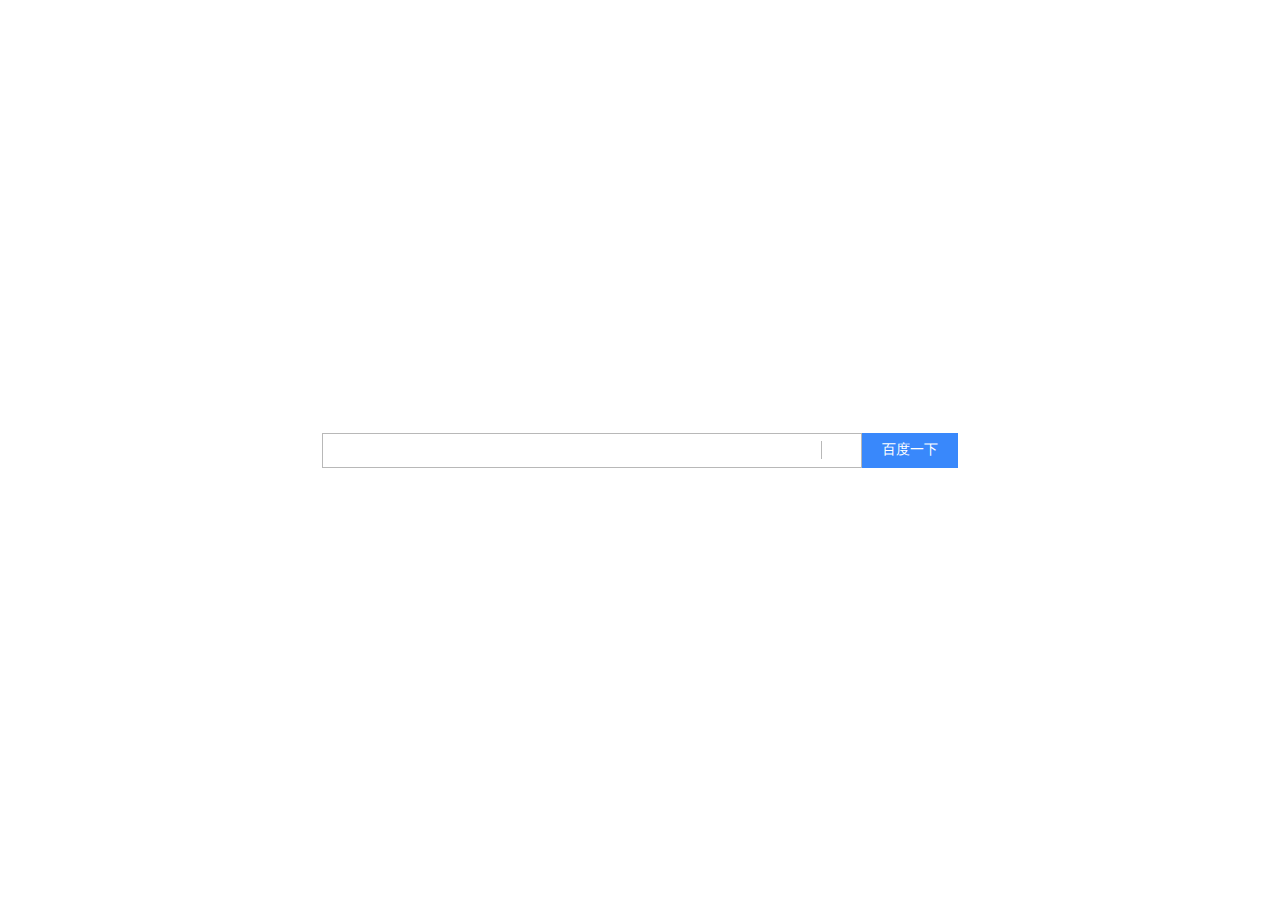
<file: 01.fakerBaiduInput/index.html>
<!DOCTYPE html>
<html lang="zh-Hans">

<head>
  <meta charset="UTF-8">
  <meta name="viewport" content="width=device-width, initial-scale=1.0">
  <meta http-equiv="X-UA-Compatible" content="ie=edge">
  <link rel="stylesheet" href="./style.css">
  <title>fakerBaiduInput</title>
</head>

<body>
  <div class="wrapper">
    <span class="inputWrapper">
      <input type="text" id='keyword'>
      <span class="floatButton">
        <svg class="icon">
          <use xlink:href="#icon-mic"></use>
        </svg>
        <span class="splitLine"></span>
        <svg class="icon">
          <use xlink:href="#icon-camera"></use>
        </svg>
      </span>
    </span>
    <button>百度一下</button>
    <ul id="suggestion" class="suggestion">
      <li>选项1</li>
      <li>选项2</li>
      <li>选项3</li>
      <li>选项4</li>
    </ul>
  </div>
  <script src="//at.alicdn.com/t/font_743688_g16b73p0jrn.js"></script>
  <script src="./main.js"></script>
</body>

</html>
</file>
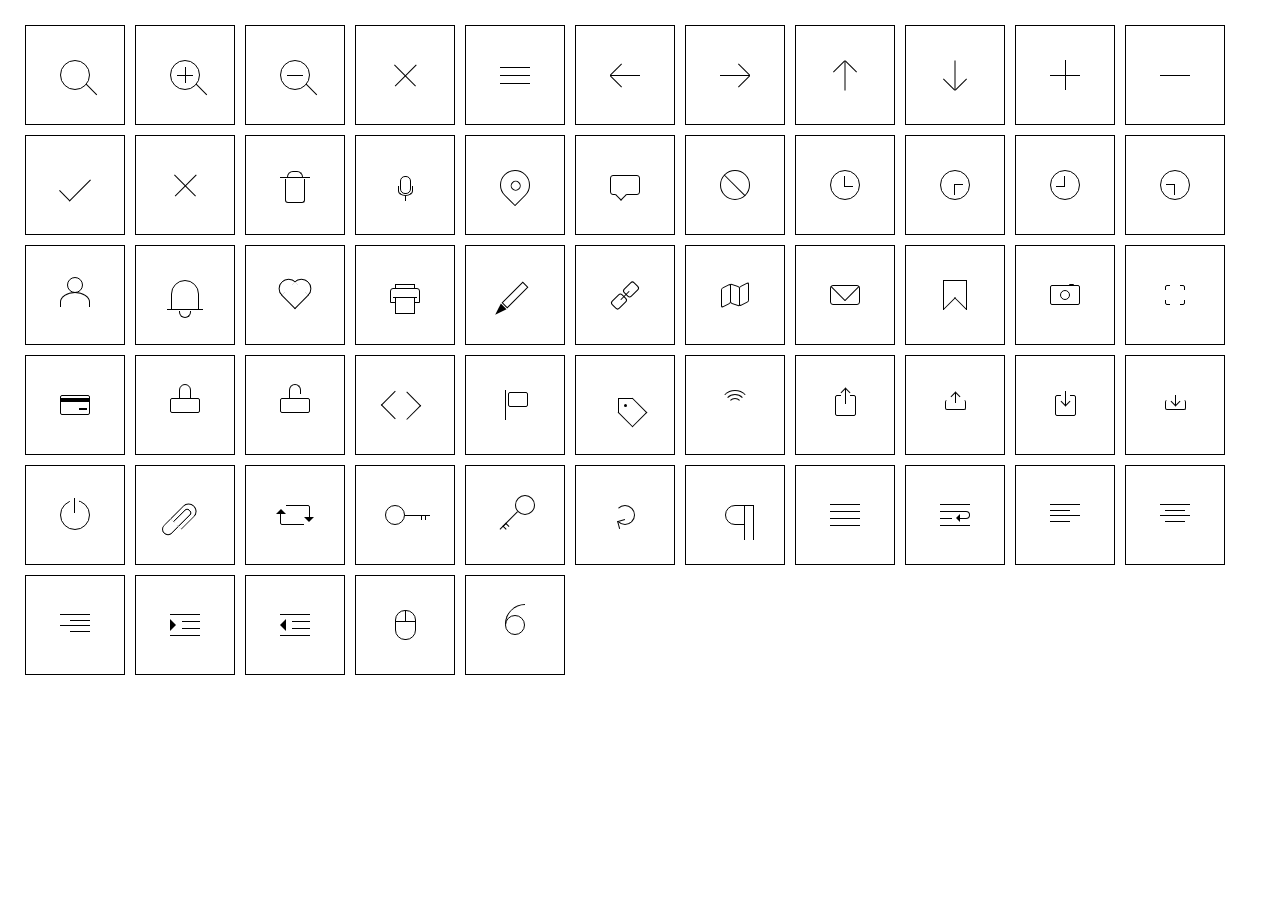
<file: 04.cssIcon/index.html>
<!DOCTYPE html>
<html lang="zh-Hans">

<head>
  <meta charset="UTF-8">
  <meta name="viewport" content="width=device-width, initial-scale=1.0">
  <meta http-equiv="X-UA-Compatible" content="ie=edge">
  <link rel="stylesheet" href="./style.css">
  <title>CSS-ICON</title>
</head>

<body>
  <div class="cssIcon">
    <div class="icon icon-1">
      <div class="circle">
      </div>
    </div>
    <div class="icon icon-2">
      <div class="circle">
        <div class="cross"></div>
      </div>
    </div>
    <div class="icon icon-3">
      <div class="circle">
      </div>
    </div>
    <div class="icon icon-4">
      <div class="cross">
      </div>
    </div>
    <div class="icon icon-5">
      <div class="lines">
      </div>
    </div>
    <div class="icon icon-6">
      <div class="arrow">
      </div>
    </div>
    <div class="icon icon-7">
      <div class="arrow">
      </div>
    </div>
    <div class="icon icon-8">
      <div class="arrow">
      </div>
    </div>
    <div class="icon icon-9">
      <div class="arrow">
      </div>
    </div>
    <div class="icon icon-10">
      <div class="plus">
      </div>
    </div>
    <div class="icon icon-11">
      <div class="minus">
      </div>
    </div>
    <div class="icon icon-12">
      <div class="check">
      </div>
    </div>
    <div class="icon icon-13">
      <div class="remove">
      </div>
    </div>
    <div class="icon icon-14">
      <div class="trash">
      </div>
    </div>
    <div class="icon icon-15">
      <div class="audio">
      </div>
    </div>
    <div class="icon icon-16">
      <div class="ping">
      </div>
    </div>
    <div class="icon icon-17">
      <div class="message">
      </div>
    </div>
    <div class="icon icon-18">
      <div class="stop">
      </div>
    </div>
    <div class="icon icon-19">
      <div class="clock clock1">
      </div>
    </div>
    <div class="icon icon-20">
      <div class="clock clock2">
      </div>
    </div>
    <div class="icon icon-21">
      <div class="clock clock3">
      </div>
    </div>
    <div class="icon icon-22">
      <div class="clock clock4">
      </div>
    </div>
    <div class="icon icon-23">
      <div class="profile">
      </div>
    </div>
    <div class="icon icon-24">
      <div class="bell">
      </div>
    </div>
    <div class="icon icon-25">
      <div class="heart">
      </div>
    </div>
    <div class="icon icon-26">
      <div class="print">
      </div>
    </div>
    <div class="icon icon-27">
      <div class="pen">
      </div>
    </div>
    <div class="icon icon-28">
      <div class="link">
      </div>
    </div>
    <div class="icon icon-29">
      <div class="map">
      </div>
    </div>
    <div class="icon icon-30">
      <div class="mail">
      </div>
    </div>
    <div class="icon icon-31">
      <div class="bookmark">
      </div>
    </div>
    <div class="icon icon-32">
      <div class="camera">
      </div>
    </div>
    <div class="icon icon-33">
      <div class="focus">
      </div>
    </div>
    <div class="icon icon-34">
      <div class="card">
      </div>
    </div>
    <div class="icon icon-35">
      <div class="lock">
      </div>
    </div>
    <div class="icon icon-36">
      <div class="unlock">
      </div>
    </div>
    <div class="icon icon-37">
      <div class="code">
      </div>
    </div>
    <div class="icon icon-38">
      <div class="flag">
      </div>
    </div>
    <div class="icon icon-39">
      <div class="tag">
      </div>
    </div>
    <div class="icon icon-40">
      <div class="wifi">
      </div>
    </div>
    <div class="icon icon-41">
      <div class="export">
      </div>
    </div>
    <div class="icon icon-42">
      <div class="upload">
      </div>
    </div>
    <div class="icon icon-43">
      <div class="import">
      </div>
    </div>
    <div class="icon icon-44">
      <div class="download">
      </div>
    </div>
    <div class="icon icon-45">
      <div class="shutdown">
      </div>
    </div>
    <div class="icon icon-46">
      <div class="paperclip">
      </div>
    </div>
    <div class="icon icon-47">
      <div class="retweet">
      </div>
    </div>
    <div class="icon icon-48">
      <div class="key">
      </div>
    </div>
    <div class="icon icon-49">
      <div class="key2">
      </div>
    </div>
    <div class="icon icon-50">
      <div class="refresh">
      </div>
    </div>
    <div class="icon icon-51">
      <div class="pilcrow">
      </div>
    </div>
    <div class="icon icon-52">
      <div class="justified">
      </div>
    </div>
    <div class="icon icon-53">
      <div class="paragraphDirection">
      </div>
    </div>
    <div class="icon icon-54">
      <div class="leftAlign">
      </div>
    </div>
    <div class="icon icon-55">
      <div class="centerAlign">
      </div>
    </div>
    <div class="icon icon-56">
      <div class="rightAlign">
      </div>
    </div>
    <div class="icon icon-57">
      <div class="indent">
      </div>
    </div>
    <div class="icon icon-58">
      <div class="outdent">
      </div>
    </div>
    <div class="icon icon-59">
      <div class="mouse">
      </div>
    </div>
    <div class="icon icon-60">
      <div class="leftQuote">
      </div>
    </div>
  </div>
  </div>
</body>

</html>
</file>
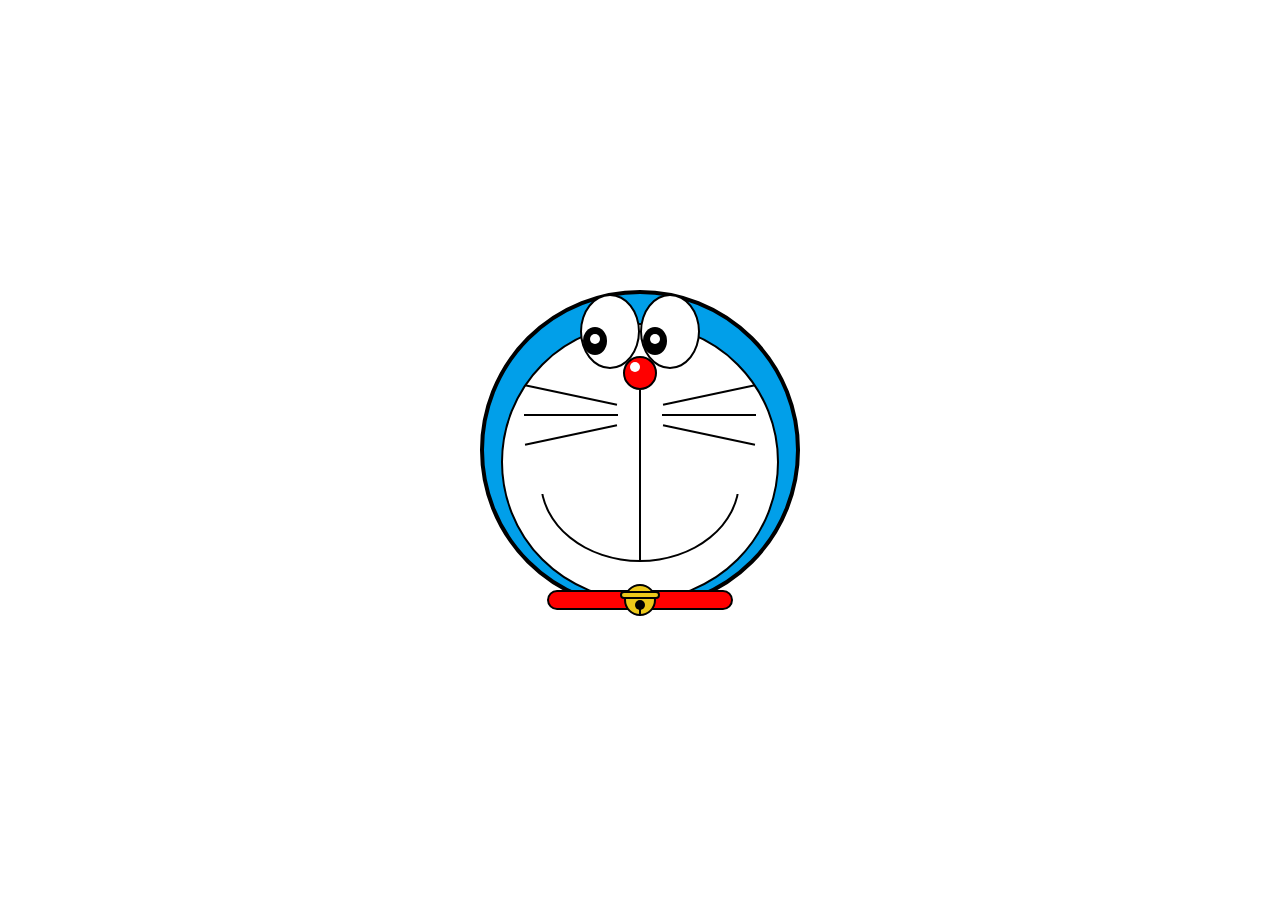
<file: 05.doraemon/index.html>
<!DOCTYPE html>
<html lang="en">

<head>
  <meta charset="UTF-8">
  <meta name="viewport" content="width=device-width, initial-scale=1.0">
  <meta http-equiv="X-UA-Compatible" content="ie=edge">
  <link rel="stylesheet" href="./style.css">
  <title>doraemon</title>
</head>

<body>
  <div class="doraemonWrapper">
    <div class="head">
      <div class="face"></div>
      <div class="eye left"></div>
      <div class="eye right"></div>
      <div class="nose"></div>
      <div class="mouth"></div>
      <div class="beard left"></div>
      <div class="beard right"></div>
      <div class="scarf"></div>
      <div class="bell"></div>
      <div class="bell2"></div>
    </div>
  </div>
</body>

</html>
</file>
<file: 01.fakerBaiduInput/style.css>
* {
  margin: 0;
  padding: 0;
}
* {
  box-sizing: border-box;
}
*::before,
*::after {
  box-sizing: border-box;
}
ul,
li {
  list-style: none;
}
.icon {
  width: 1em;
  height: 1em;
  vertical-align: -0.15em;
  fill: currentColor;
  overflow: hidden;
  fill: #b8b8b8;
}
body {
  min-height: 100vh;
  display: flex;
  justify-content: center;
  align-items: center;
}
.wrapper {
  position: relative;
}
.inputWrapper {
  position: relative;
  display: inline-block;
}
.floatButton {
  position: absolute;
  top: 0;
  right: 0;
  height: 100%;
  display: flex;
  justify-content: center;
  align-items: center;
  margin-right: 10px;
}
.suggestion {
  display: none;
  border: 1px #cbcccb solid;
  position: absolute;
  left: 0;
  top: 34px;
  width: 536px;
}
.suggestion.active {
  display: block;
}
.suggestion > li {
  font-size: 14px;
  color: #000000;
  line-height: 22px;
  padding-left: 6px;
}
.inputWrapper {
  float: left;
}
.inputWrapper + button {
  float: left;
  color: white;
  background: #3988fb;
  border: none;
  height: 35px;
  font-size: 14px;
  padding: 0 20px;
}
.inputWrapper + button:focus {
  outline: none;
}
.inputWrapper + button:hover {
  box-shadow: 1px 1px 1px 0 rgba(0, 0, 0, 0.2);
  cursor: pointer;
  background: #3781f0;
}
.inputWrapper input[type='text'] {
  border: 1px solid #b8b8b8;
  width: 540px;
  height: 35px;
  line-height: 35px;
  padding-left: 8px;
  font-size: 16px;
}
.inputWrapper input[type='text']:focus {
  outline: none;
  border-color: #4b94fc;
}
.inputWrapper svg.icon {
  width: 20px;
  height: 20px;
}
.inputWrapper svg.icon:hover {
  fill: #4b94fc;
  cursor: pointer;
}
.splitLine {
  width: 0;
  height: 18px;
  border-left: 1px solid #b8b8b8;
  margin: 0 10px;
}
</file>
<file: 04.cssIcon/style.css>
* {
  margin: 0;
  padding: 0;
  box-sizing: border-box;
}
*::before,
*::after {
  margin: 0;
  padding: 0;
  box-sizing: border-box;
  content: '';
}
.cssIcon {
  display: flex;
  justify-content: start;
  flex-wrap: wrap;
  margin: 20px;
}

.icon {
  width: 100px;
  height: 100px;
  margin: 5px;
  border: 1px solid black;
  cursor: pointer;
  display: flex;
  align-items: center;
  justify-content: center;
}
.icon:hover {
  border: 1px solid RGB(134, 209, 246);
}
.circle {
  width: 30px;
  height: 30px;
  border-radius: 50%;
  border: 1px solid black;
  position: relative;
}

/*icon-1*/
.icon-1 .circle::after {
  position: absolute;
  width: 15px;
  border-bottom: 1px solid black;
  left: 23px;
  top: 28px;
  transform: rotate(45deg);
}

/*icon-2*/
.icon-2 .circle::after {
  position: absolute;
  width: 15px;
  border-bottom: 1px solid black;
  left: 23px;
  top: 28px;
  transform: rotate(45deg);
}
.icon-2 .circle .cross {
  position: absolute;
  width: 16px;
  border-bottom: 1px solid black;
  top: 14px;
  left: 6px;
}
.icon-2 .circle .cross::after {
  position: absolute;
  height: 16px;
  border-left: 1px solid black;
  left: 8px;
  top: -8px;
}

/*icon-3*/
.icon-3 .circle::after {
  position: absolute;
  width: 15px;
  border-bottom: 1px solid black;
  left: 23px;
  top: 28px;
  transform: rotate(45deg);
}
.icon-3 .circle::before {
  position: absolute;
  width: 16px;
  border-bottom: 1px solid black;
  top: 14px;
  left: 6px;
}

/*icon-4*/
.icon-4 .cross {
  width: 30px;
  border-bottom: 1px solid black;
  position: relative;
  transform: rotate(45deg);
}
.icon-4 .cross::after {
  height: 30px;
  border-left: 1px solid black;
  position: absolute;
  left: 15px;
  top: -15px;
}

/*icon-5*/
.icon-5 .lines {
  width: 30px;
  border-bottom: 1px solid black;
  position: relative;
}
.icon-5 .lines::before {
  width: 30px;
  border-bottom: 1px solid black;
  position: absolute;
  top: -8px;
}
.icon-5 .lines::after {
  width: 30px;
  border-bottom: 1px solid black;
  position: absolute;
  top: 8px;
}

/*icon-6*/
.arrow {
  width: 30px;
  border-bottom: 1px solid black;
  position: relative;
}
.arrow::before {
  width: 16px;
  border-bottom: 1px solid black;
  position: absolute;
  transform: rotate(-45deg);
  top: -6px;
  left: -2px;
}
.arrow::after {
  width: 16px;
  border-bottom: 1px solid black;
  position: absolute;
  transform: rotate(45deg);
  top: 6px;
  left: -2px;
}

/*icon-7*/
.icon-7 .arrow {
  transform: rotate(180deg);
}

/*icon-8*/
.icon-8 .arrow {
  transform: rotate(90deg);
}

/*icon-9*/
.icon-9 .arrow {
  transform: rotate(270deg);
}

/* icon-10*/
.icon-10 .plus {
  width: 30px;
  border-bottom: 1px solid black;
  position: relative;
}
.icon-10 .plus::before {
  height: 30px;
  border-left: 1px solid black;
  position: absolute;
  left: 15px;
  top: -15px;
}

/*icon-11*/
.icon-11 .minus {
  width: 30px;
  border-bottom: 1px solid black;
}

/*icon-12*/
.icon-12 .check {
  width: 30px;
  height: 15px;
  border-bottom: 1px solid black;
  border-left: 1px solid black;
  transform: rotate(-45deg);
}

/*icon-13*/
.icon-13 .remove {
  width: 30px;
  border-bottom: 1px solid black;
  position: relative;
  transform: rotate(45deg);
}
.icon-13 .remove::before {
  height: 30px;
  border-left: 1px solid black;
  position: absolute;
  left: 15px;
  top: -15px;
}

/*icon-14*/
.icon-14 .trash {
  width: 30px;
  border-bottom: 1px solid black;
  position: relative;
  margin-top: -15px;
}
.icon-14 .trash::before {
  width: 16px;
  height: 6px;
  border: 1px solid black;
  border-radius: 10px 10px 0 0;
  border-bottom: none;
  position: absolute;
  top: -6px;
  left: 7px;
}
.icon-14 .trash::after {
  width: 20px;
  height: 24px;
  border: 1px solid black;
  border-radius: 0 0 3px 3px;
  border-top: none;
  position: absolute;
  top: 2px;
  left: 5px;
}

/*icon-15*/
.icon-15 .audio {
  width: 11px;
  height: 18px;
  border: 1px solid black;
  border-radius: 5px;
  position: relative;
}
.icon-15 .audio::before {
  width: 15px;
  height: 10px;
  border: 1px solid black;
  border-radius: 0 0 50% 50%;
  border-top: none;
  position: absolute;
  left: -3px;
  top: 9px;
}
.icon-15 .audio::after {
  height: 5px;
  border-left: 1px solid black;
  position: absolute;
  left: 4px;
  top: 19px;
}

/*icon-16*/
.icon-16 .ping {
  width: 30px;
  height: 30px;
  border: 1px solid black;
  border-radius: 50% 50% 50% 0;
  position: relative;
  transform: rotate(-45deg);
}
.icon-16 .ping::before {
  width: 10px;
  height: 10px;
  border: 1px solid black;
  border-radius: 50%;
  position: absolute;
  left: 9px;
  top: 10px;
}
/*icon-17*/
.icon-17 .message {
  width: 30px;
  height: 20px;
  border: 1px solid black;
  border-radius: 3px;
  position: relative;
}
.icon-17 .message::before {
  width: 8px;
  height: 8px;
  border: 1px solid black;
  transform: rotate(45deg);
  position: absolute;
  left: 6px;
  top: 15px;
  border-top: none;
  border-left: none;
  background: white;
}

/*icon-18*/
.icon-18 .stop {
  width: 30px;
  height: 30px;
  border: 1px solid black;
  border-radius: 50%;
  transform: rotate(45deg);
  position: relative;
}
.icon-18 .stop::before {
  width: 30px;
  border-bottom: 1px solid black;
  position: absolute;
  top: 14px;
  left: -1px;
}
/*clock*/
.clock {
  width: 30px;
  height: 30px;
  border: 1px solid black;
  border-radius: 50%;
  position: relative;
}
.clock::before {
  width: 9px;
  height: 11px;
  border: 1px solid black;
  position: absolute;
}

/*icon-19*/
.icon-19 .clock1::before {
  border-top: none;
  border-right: none;
  left: 13px;
  top: 5px;
}

/*icon-20*/
.icon-20 .clock2::before {
  border-bottom: none;
  border-right: none;
  left: 13px;
  top: 13px;
}

/*icon-21*/
.icon-21 .clock3::before {
  border-top: none;
  border-left: none;
  left: 5px;
  top: 5px;
}

/*icon-22*/
.icon-22 .clock4::before {
  border-bottom: none;
  border-left: none;
  left: 5px;
  top: 13px;
}

/*icon-23*/
.icon-23 .profile {
  width: 16px;
  height: 16px;
  border: 1px solid black;
  border-radius: 50%;
  position: relative;
  top: -10px;
}
.icon-23 .profile::before {
  width: 30px;
  height: 15px;
  border: 1px solid black;
  border-radius: 15px 15px 0 0 / 10px 10px 0 0;
  border-bottom: none;
  position: absolute;
  left: -8px;
  top: 14px;
}

/*icon-24*/
.icon-24 .bell {
  width: 28px;
  height: 30px;
  border: 1px solid black;
  border-radius: 14px 14px 0 0;
  position: relative;
}
.icon-24 .bell::before {
  width: 36px;
  border-bottom: 1px solid black;
  position: absolute;
  left: -5px;
  top: 28px;
}
.icon-24 .bell::after {
  width: 12px;
  height: 7px;
  border: 1px solid black;
  border-radius: 0 0 6px 6px;
  border-top: none;
  position: absolute;
  left: 7px;
  top: 30px;
}

/*icon-25*/
.icon-25 .heart {
  width: 20px;
  height: 20px;
  border: 1px solid black;
  border-top: none;
  border-right: none;
  position: relative;
  transform: rotate(-45deg);
}
.icon-25 .heart::before {
  width: 20px;
  height: 10px;
  border: 1px solid black;
  border-radius: 10px 10px 0 0;
  border-bottom: none;
  position: absolute;
  left: -1px;
  top: -9px;
}
.icon-25 .heart::after {
  width: 10px;
  height: 20px;
  border: 1px solid black;
  border-radius: 0 10px 10px 0;
  border-left: none;
  position: absolute;
  left: 18px;
}

/*icon-26*/
.icon-26 .print {
  width: 30px;
  height: 15px;
  border: 1px solid black;
  border-radius: 3px 3px 0 0;
  position: relative;
}
.icon-26 .print::before {
  width: 20px;
  height: 30px;
  border: 1px solid black;
  position: absolute;
  left: 4px;
  top: -5px;
  background: white;
}
.icon-26 .print::after {
  width: 24px;
  height: 10px;
  border-top: 1px solid black;
  border-bottom: 1px solid black;
  position: absolute;
  top: -1px;
  left: 2px;
  background: white;
}

/*icon-27*/
.icon-27 .pen {
  width: 30px;
  height: 8px;
  border: 1px solid black;
  position: relative;
  transform: rotate(-45deg);
}
.icon-27 .pen::before {
  width: 12px;
  height: 8px;
  border-left: 4px solid transparent;
  border-right: 12px solid black;
  border-top: 4px solid transparent;
  border-bottom: 4px solid transparent;
  position: absolute;
  left: -18px;
  top: -1px;
}

/*icon-28*/
.icon-28 .link {
  width: 12px;
  border-bottom: 1px solid black;
  position: relative;
  transform: rotate(-45deg);
}
.icon .link::before {
  width: 15px;
  height: 11px;
  border: 1px solid black;
  border-radius: 3px;
  position: absolute;
  left: -10px;
  top: -5px;
}
.icon .link::after {
  width: 15px;
  height: 11px;
  border: 1px solid black;
  border-radius: 3px;
  position: absolute;
  left: 7px;
  top: -5px;
}

/*icon-29*/
.icon-29 .map {
  width: 10px;
  height: 20px;
  border: 1px solid black;
  border-radius: 2px;
  position: relative;
  transform: skewY(20deg);
}
.icon-29 .map::before {
  width: 10px;
  height: 20px;
  border: 1px solid black;
  border-radius: 2px;
  position: absolute;
  left: -10px;
  top: 3px;
  transform: skewY(-40deg);
}
.icon-29 .map::after {
  width: 10px;
  height: 20px;
  border: 1px solid black;
  border-radius: 2px;
  position: absolute;
  left: 8px;
  top: -5px;
  transform: skewY(-40deg);
}

/*icon-30*/
.icon-30 .mail {
  width: 30px;
  height: 20px;
  border: 1px solid black;
  border-radius: 3px;
  position: relative;
}
.icon-30 .mail::before {
  width: 20px;
  border-bottom: 1px solid black;
  position: absolute;
  transform: rotate(45deg);
  top: 7px;
  left: -3px;
}
.icon-30 .mail::after {
  width: 20px;
  border-bottom: 1px solid black;
  position: absolute;
  transform: rotate(-45deg);
  top: 7px;
  left: 11px;
}

/*icon-31*/
.icon-31 .bookmark {
  width: 24px;
  height: 30px;
  border: 1px solid black;
  border-bottom: none;
  position: relative;
}
.icon-31 .bookmark::before {
  width: 17px;
  border-bottom: 1px solid black;
  position: absolute;
  transform: rotate(-45deg);
  top: 22px;
  left: -3px;
}
.icon-31 .bookmark::after {
  width: 17px;
  border-bottom: 1px solid black;
  position: absolute;
  transform: rotate(45deg);
  top: 22px;
  left: 8px;
}

/*icon-32*/
.icon-32 .camera {
  width: 30px;
  height: 20px;
  border: 1px solid black;
  border-radius: 2px;
  position: relative;
}
.icon-32 .camera::before {
  width: 10px;
  height: 10px;
  border: 1px solid black;
  border-radius: 50%;
  position: absolute;
  left: 9px;
  top: 4px;
}
.icon-32 .camera::after {
  width: 5px;
  height: 2px;
  background: #000;
  border-radius: 1px;
  position: absolute;
  top: -2px;
  left: 18px;
}

/*icon-33*/
.icon-33 .focus {
  width: 20px;
  height: 20px;
  border: 1px solid black;
  border-radius: 2px;
  position: relative;
}
.icon-33 .focus::before {
  width: 10px;
  height: 20px;
  background: rgb(255, 255, 255);
  position: absolute;
  top: -1px;
  left: 4px;
}
.icon-33 .focus::after {
  width: 20px;
  height: 10px;
  background: rgb(255, 255, 255);
  position: absolute;
  top: 4px;
  left: -1px;
}

/*icon-34*/
.icon-34 .card {
  width: 30px;
  height: 20px;
  border: 1px solid black;
  border-radius: 2px;
  position: relative;
}
.icon-34 .card::before {
  width: 30px;
  height: 4px;
  background: #000;
  position: absolute;
  left: -1px;
  top: 2px;
}
.icon-34 .card::after {
  width: 8px;
  height: 2px;
  background: #000;
  position: absolute;
  left: 18px;
  top: 12px;
}

/*icon-35*/
.icon-35 .lock {
  width: 30px;
  height: 15px;
  border: 1px solid black;
  border-radius: 2px;
  position: relative;
}
.icon-35 .lock::before {
  width: 12px;
  height: 15px;
  border: 1px solid black;
  border-radius: 6px 6px 0 0;
  position: absolute;
  left: 8px;
  top: -15px;
}

/*icon-36*/
.icon-36 .unlock {
  width: 30px;
  height: 15px;
  border: 1px solid black;
  border-radius: 2px;
  position: relative;
}
.icon-36 .unlock::before {
  width: 12px;
  height: 10px;
  border: 1px solid black;
  border-bottom: none;
  border-radius: 6px 6px 0 0;
  position: absolute;
  left: 8px;
  top: -15px;
}
.icon-36 .unlock::after {
  height: 5px;
  border-left: 1px solid black;
  position: absolute;
  left: 8px;
  top: -5px;
}

/*icon-37*/
.icon-37 .code {
  width: 20px;
  height: 20px;
  border: 1px solid black;
  border-top: none;
  border-right: none;
  position: relative;
  transform: rotate(45deg);
  left: -10px;
}
.icon-37 .code::before {
  width: 20px;
  height: 20px;
  border: 1px solid black;
  border-bottom: none;
  border-left: none;
  position: absolute;
  left: 8px;
  top: -8px;
}

/*icon-38*/
.icon-38 .flag {
  height: 30px;
  border-left: 1px solid black;
  position: relative;
  left: -10px;
}
.icon-38 .flag::before {
  width: 20px;
  height: 15px;
  border: 1px solid black;
  border-radius: 2px;
  position: absolute;
  left: 2px;
  top: 2px;
}

/*icon-39*/
.icon-39 .tag {
  width: 15px;
  height: 15px;
  border: 1px solid black;
  border-bottom: none;
  border-right: none;
  position: relative;
}
.icon-39 .tag::before {
  width: 21px;
  height: 21px;
  border: 1px solid black;
  border-top: none;
  transform: rotate(-45deg);
  position: absolute;
  left: 3px;
  top: 3px;
}
.icon-39 .tag::after {
  width: 3px;
  height: 3px;
  background: #000;
  border-radius: 50%;
  position: absolute;
  left: 5px;
  top: 5px;
}

/*icon-40*/
.icon-40 .wifi {
  width: 30px;
  height: 30px;
  border: 1px solid rgba(0, 0, 0, 0);
  border-top: 1px solid black;
  border-radius: 50%;
  position: relative;
}
.icon-40 .wifi::before {
  width: 22px;
  height: 22px;
  border: 1px solid rgba(0, 0, 0, 0);
  border-top: 1px solid black;
  border-radius: 50%;
  position: absolute;
  left: 3px;
  top: 3px;
}
.icon-40 .wifi::after {
  width: 14px;
  height: 14px;
  border: 1px solid rgba(0, 0, 0, 0);
  border-top: 1px solid black;
  border-radius: 50%;
  position: absolute;
  left: 7px;
  top: 7px;
}

/*icon-41*/
.icon-41 .export {
  width: 21px;
  height: 21px;
  border: 1px solid black;
  border-radius: 2px;
  position: relative;
}
.icon-41 .export::before {
  width: 1px;
  height: 15px;
  box-sizing: content-box;
  background-color: black;
  border-left: 4px solid white;
  border-right: 4px solid white;
  position: absolute;
  left: 5px;
  top: -7px;
}
.icon-41 .export::after {
  width: 7px;
  height: 7px;
  border-left: 1px solid black;
  border-top: 1px solid black;
  position: absolute;
  transform: rotate(45deg);
  left: 6px;
  top: -7px;
}

/*icon-42*/
.icon-42 .upload {
  width: 21px;
  height: 10px;
  border: 1px solid black;
  border-top: none;
  border-radius: 2px;
  position: relative;
}
.icon-42 .upload::before {
  width: 1px;
  height: 10px;
  box-sizing: content-box;
  background-color: black;
  border-left: 4px solid white;
  border-right: 4px solid white;
  position: absolute;
  left: 5px;
  top: -7px;
}
.icon-42 .upload::after {
  width: 7px;
  height: 7px;
  border-left: 1px solid black;
  border-top: 1px solid black;
  position: absolute;
  transform: rotate(45deg);
  left: 6px;
  top: -7px;
}

/*icon-43*/
.icon-43 .import {
  width: 21px;
  height: 21px;
  border: 1px solid black;
  border-radius: 2px;
  position: relative;
}
.icon-43 .import::before {
  width: 1px;
  height: 15px;
  box-sizing: content-box;
  background-color: black;
  border-left: 4px solid white;
  border-right: 4px solid white;
  position: absolute;
  left: 5px;
  top: -5px;
}
.icon-43 .import::after {
  width: 7px;
  height: 7px;
  border-left: 1px solid black;
  border-bottom: 1px solid black;
  position: absolute;
  transform: rotate(-45deg);
  left: 6px;
  top: 2px;
}

/*icon-44*/
.icon-44 .download {
  width: 21px;
  height: 10px;
  border: 1px solid black;
  border-top: none;
  border-radius: 2px;
  position: relative;
}
.icon-44 .download::before {
  width: 1px;
  height: 10px;
  box-sizing: content-box;
  background-color: black;
  border-left: 4px solid white;
  border-right: 4px solid white;
  position: absolute;
  left: 5px;
  top: -5px;
}
.icon-44 .download::after {
  width: 7px;
  height: 7px;
  border-left: 1px solid black;
  border-bottom: 1px solid black;
  position: absolute;
  transform: rotate(-45deg);
  left: 6px;
  top: -2px;
}

/*icon-45*/
.icon-45 .shutdown {
  width: 30px;
  height: 30px;
  border: 1px solid black;
  border-radius: 50%;
  position: relative;
}
.icon-45 .shutdown::before {
  width: 1px;
  height: 15px;
  background: black;
  box-sizing: content-box;
  border-left: 4px solid white;
  border-right: 4px solid white;
  position: absolute;
  left: 9px;
  top: -3px;
}

/*icon-46*/
.icon-46 .paperclip {
  width: 16px;
  height: 26px;
  border: 1px solid black;
  border-radius: 8px 8px 0 0;
  border-bottom: none;
  position: relative;
  transform: rotate(45deg);
}
.icon-46 .paperclip::before {
  width: 12px;
  height: 15px;
  border: 1px solid black;
  border-radius: 0 0 6px 6px;
  border-top: none;
  position: absolute;
  left: -1px;
  top: 25px;
}
.icon-46 .paperclip::after {
  width: 8px;
  height: 20px;
  border: 1px solid black;
  border-radius: 6px 6px 0 0;
  border-bottom: none;
  position: absolute;
  left: 3px;
  top: 5px;
}

/*icon-47*/
.icon-47 .retweet {
  width: 30px;
  height: 20px;
  border: 1px solid black;
  border-radius: 2px;
  position: relative;
}
.icon-47 .retweet::before {
  width: 10px;
  height: 10px;
  border-top: 5px solid white;
  border-left: 5px solid white;
  border-right: 5px solid white;
  border-bottom: 5px solid black;
  position: absolute;
  left: -5px;
  top: -2px;
}
.icon-47 .retweet::after {
  width: 10px;
  height: 10px;
  border-top: 5px solid black;
  border-left: 5px solid white;
  border-right: 5px solid white;
  border-bottom: 5px solid white;
  position: absolute;
  left: 23px;
  top: 11px;
}

/*icon-48*/
.icon-48 .key {
  width: 20px;
  height: 20px;
  border: 1px solid black;
  border-radius: 50%;
  position: relative;
  left: -10px;
}
.icon-48 .key::before {
  width: 25px;
  border-bottom: 1px solid black;
  position: absolute;
  left: 19px;
  top: 9px;
}
.icon-48 .key::after {
  width: 5px;
  height: 5px;
  border: 1px solid black;
  border-bottom: none;
  position: absolute;
  top: 9px;
  left: 35px;
}

/*icon-49*/
.icon-49 .key2 {
  width: 20px;
  height: 20px;
  border: 1px solid black;
  border-radius: 50%;
  position: relative;
  left: 10px;
  top: -10px;
  transform: rotate(135deg);
}
.icon-49 .key2::before {
  width: 25px;
  border-bottom: 1px solid black;
  position: absolute;
  left: 19px;
  top: 9px;
}
.icon-49 .key2::after {
  width: 5px;
  height: 5px;
  border: 1px solid black;
  border-top: none;
  position: absolute;
  top: 5px;
  left: 35px;
}

/*icon-50*/
.icon-50 .refresh {
  width: 20px;
  height: 20px;
  border: 1px solid black;
  border-radius: 50%;
  border-left: 1px solid white;
  position: relative;
}
.icon-50 .refresh::before {
  width: 8px;
  height: 8px;
  border: 1px solid black;
  border-right: none;
  border-bottom: none;
  position: absolute;
  left: 2px;
  top: 14px;
  transform: rotate(-15deg);
}

/*icon-51*/
.icon-51 .pilcrow {
  width: 20px;
  height: 20px;
  border: 1px solid black;
  border-radius: 10px 0 0 10px;
  position: relative;
}
.icon-51 .pilcrow::before {
  width: 10px;
  height: 35px;
  border: 1px solid black;
  border-bottom: none;
  position: absolute;
  left: 18px;
  top: -1px;
}

/*icon-52*/
.icon-52 .justified {
  width: 30px;
  height: 8px;
  border-top: 1px solid black;
  border-bottom: 1px solid black;
  position: relative;
  top: -7px;
}
.icon-52 .justified::before {
  width: 30px;
  height: 8px;
  border-top: 1px solid black;
  border-bottom: 1px solid black;
  position: absolute;
  top: 13px;
}

/*icon-53*/
.icon-53 .paragraphDirection {
  width: 30px;
  height: 22px;
  border-top: 1px solid black;
  border-bottom: 1px solid black;
  position: relative;
}
.icon-53 .paragraphDirection::before {
  width: 30px;
  height: 8px;
  border: 1px solid black;
  border-left: none;
  border-radius: 0 4px 4px 0;
  position: absolute;
  top: 6px;
}
.icon-53 .paragraphDirection::after {
  width: 8px;
  height: 8px;
  border-left: 4px solid white;
  border-top: 4px solid white;
  border-bottom: 4px solid white;
  border-right: 4px solid black;
  position: absolute;
  top: 9px;
  left: 12px;
}

/*icon-54*/
.icon-54 .leftAlign {
  width: 30px;
  height: 12px;
  border-top: 1px solid black;
  border-bottom: 1px solid black;
  position: relative;
  top: -5px;
}
.icon-54 .leftAlign::before {
  width: 20px;
  height: 12px;
  border-top: 1px solid black;
  border-bottom: 1px solid black;
  position: absolute;
  top: 5px;
}

/*icon-55*/
.icon-55 .centerAlign {
  width: 30px;
  height: 12px;
  border-top: 1px solid black;
  border-bottom: 1px solid black;
  position: relative;
  top: -5px;
}
.icon-55 .centerAlign::before {
  width: 20px;
  height: 12px;
  border-top: 1px solid black;
  border-bottom: 1px solid black;
  position: absolute;
  top: 5px;
  left: 5px;
}

/*icon-56*/
.icon-56 .rightAlign {
  width: 30px;
  height: 12px;
  border-top: 1px solid black;
  border-bottom: 1px solid black;
  position: relative;
  top: -5px;
}
.icon-56 .rightAlign::before {
  width: 20px;
  height: 12px;
  border-top: 1px solid black;
  border-bottom: 1px solid black;
  position: absolute;
  top: 5px;
  right: 0;
}

/*icon-57*/
.icon-57 .indent {
  width: 30px;
  height: 8px;
  border-top: 1px solid black;
  border-bottom: 1px solid black;
  position: relative;
  top: -7px;
}
.icon-57 .indent::before {
  width: 30px;
  height: 8px;
  border-top: 1px solid black;
  border-bottom: 1px solid black;
  position: absolute;
  top: 13px;
}
.icon-57 .indent::after {
  width: 12px;
  height: 12px;
  border-left: 6px solid black;
  border-top: 6px solid white;
  border-right: 6px solid white;
  border-bottom: 6px solid white;
  position: absolute;
  top: 4px;
}

/*icon-58*/
.icon-58 .outdent {
  width: 30px;
  height: 22px;
  border-top: 1px solid black;
  border-bottom: 1px solid black;
  position: relative;
}
.icon-58 .outdent::before {
  width: 18px;
  height: 8px;
  border-top: 1px solid black;
  border-bottom: 1px solid black;
  position: absolute;
  top: 6px;
  right: 0;
}
.icon-58 .outdent::after {
  width: 12px;
  height: 12px;
  border-right: 6px solid black;
  border-top: 6px solid white;
  border-left: 6px solid white;
  border-bottom: 6px solid white;
  position: absolute;
  top: 4px;
  left: -6px;
}

/*icon-59*/
.icon-59 .mouse {
  width: 21px;
  height: 30px;
  border: 1px solid black;
  border-radius: 10px;
  position: relative;
}
.icon-59 .mouse::before {
  content: '';
  width: 21px;
  border-bottom: 1px solid black;
  position: absolute;
  left: -1px;
  top: 10px;
}
.icon .mouse::after {
  content: '';
  height: 10px;
  border-left: 1px solid black;
  position: absolute;
  left: 9px;
}

/*icon-60*/
.icon-60 .leftQuote {
  width: 20px;
  height: 20px;
  border: 1px solid black;
  border-radius: 10px;
  position: relative;
}
.icon-60 .leftQuote::before {
  content: '';
  width: 40px;
  height: 40px;
  border-left: 1px solid black;
  border-top: 1px solid transparent;
  border-right: 1px solid transparent;
  border-bottom: 1px solid transparent;
  border-radius: 20px;
  position: absolute;
  transform: rotate(45deg);
  left: -1px;
  top: -12px;
}
</file>
<file: 05.doraemon/style.css>
* {
  margin: 0;
  padding: 0;
  box-sizing: border-box;
}
*::after,
*::before {
  margin: 0;
  padding: 0;
  box-sizing: border-box;
}
body {
  height: 100vh;
  display: flex;
  flex-direction: column;
}
.doraemonWrapper {
  flex: 1;
  height: 50%;
  display: flex;
  justify-content: center;
  align-items: center;
}
.head {
  width: 320px;
  height: 320px;
  border: 4px solid black;
  border-radius: 50%;
  background: rgb(1, 159, 233);
  position: relative;
}
.head .face {
  width: 278px;
  height: 278px;
  border: 2px solid black;
  border-radius: 50%;
  background: white;
  position: absolute;
  left: 50%;
  transform: translateX(-50%);
  bottom: 5px;
}
.head .eye {
  width: 60px;
  height: 75px;
  border: 2px solid black;
  position: absolute;
  border-radius: 50%;
  background: white;
}
.head .eye::before {
  content: '';
  display: block;
  width: 24px;
  height: 28px;
  border-radius: 50%;
  background: black;
  position: absolute;
  left: 1px;
  bottom: 12px;
}
.head .eye::after {
  content: '';
  display: block;
  width: 10px;
  height: 10px;
  border-radius: 50%;
  background: white;
  position: absolute;
  left: 8px;
  bottom: 23px;
}
.head .eye.left {
  right: 50%;
}
.head .eye.right {
  left: 50%;
}
.head .nose {
  width: 34px;
  height: 34px;
  border-radius: 50%;
  border: 2px solid black;
  background: rgb(255, 0, 0);
  position: absolute;
  left: 50%;
  transform: translateX(-50%);
  top: 62px;
}
.head .nose::after {
  content: '';
  display: block;
  width: 10px;
  height: 10px;
  border-radius: 50%;
  background: white;
  position: absolute;
  right: 50%;
  top: 4px;
}
.head .mouth {
  width: 200px;
  height: 162px;
  position: absolute;
  border: 2px solid black;
  border-radius: 50%;
  left: 50%;
  margin-left: -100px;
  bottom: 44px;
}
.head .mouth::before {
  content: '';
  display: block;
  position: absolute;
  width: 200px;
  height: 100px;
  background: white;
  margin-left: -2px;
  bottom: 66px;
}
.head .mouth::after {
  content: '';
  display: block;
  position: absolute;
  width: 2px;
  height: 170px;
  background: black;
  left: 50%;
  transform: translateX(-50%);
  bottom: 0;
}
.head .beard {
  width: 94px;
  height: 2px;
  position: absolute;
  background: black;
}
.head .beard::before {
  content: '';
  display: block;
  width: 94px;
  height: 2px;
  position: absolute;
  background: black;
}
.head .beard::after {
  content: '';
  display: block;
  width: 94px;
  height: 2px;
  position: absolute;
  background: black;
}
.head .beard.left {
  right: 50%;
  margin-right: 22px;
  bottom: 190px;
}
.head .beard.left::before {
  bottom: 20px;
  transform: rotate(12deg);
}
.head .beard.left::after {
  bottom: -20px;
  transform: rotate(-12deg);
}
.head .beard.right {
  left: 50%;
  margin-left: 22px;
  bottom: 190px;
}
.head .beard.right::before {
  bottom: 20px;
  transform: rotate(-12deg);
}
.head .beard.right::after {
  bottom: -20px;
  transform: rotate(12deg);
}
.head .scarf {
  width: 186px;
  height: 20px;
  position: absolute;
  border: 2px solid black;
  border-radius: 10px;
  background: rgb(255, 0, 0);
  left: 50%;
  transform: translateX(-50%);
  bottom: -4px;
}
.head .bell {
  width: 32px;
  height: 32px;
  border-radius: 50%;
  border: 2px solid black;
  background: rgb(236, 200, 26);
  position: absolute;
  left: 50%;
  transform: translateX(-50%);
  bottom: -10px;
}
.head .bell::before {
  content: '';
  display: block;
  position: absolute;
  width: 10px;
  height: 10px;
  border-radius: 50%;
  background: black;
  left: 50%;
  transform: translateX(-50%);
  bottom: 4px;
}
.head .bell::after {
  content: '';
  display: block;
  position: absolute;
  width: 2px;
  height: 10px;
  background: black;
  left: 50%;
  transform: translateX(-50%);
  bottom: -2px;
}
.head .bell2 {
  width: 40px;
  height: 8px;
  border-radius: 4px;
  border: 2px solid black;
  background: rgb(236, 200, 26);
  position: absolute;
  left: 50%;
  transform: translateX(-50%);
  bottom: 7px;
}
</file>
